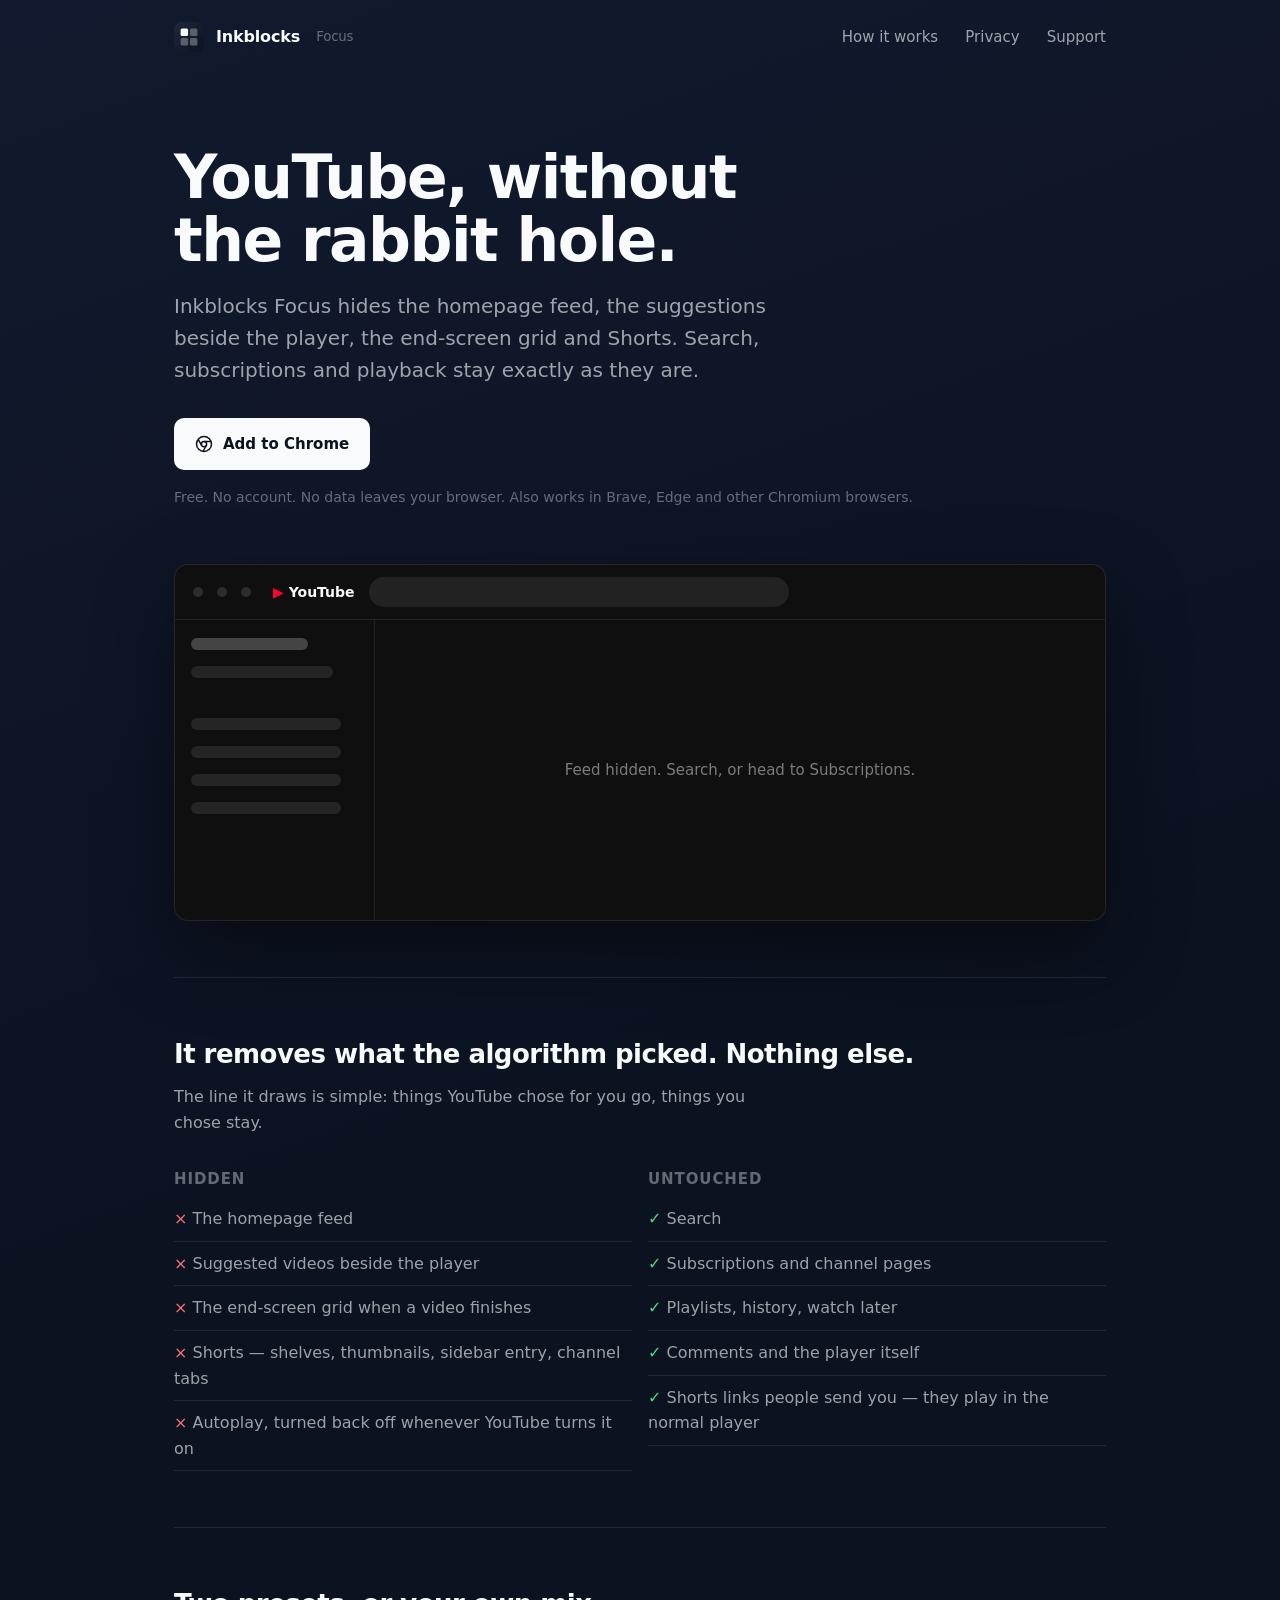
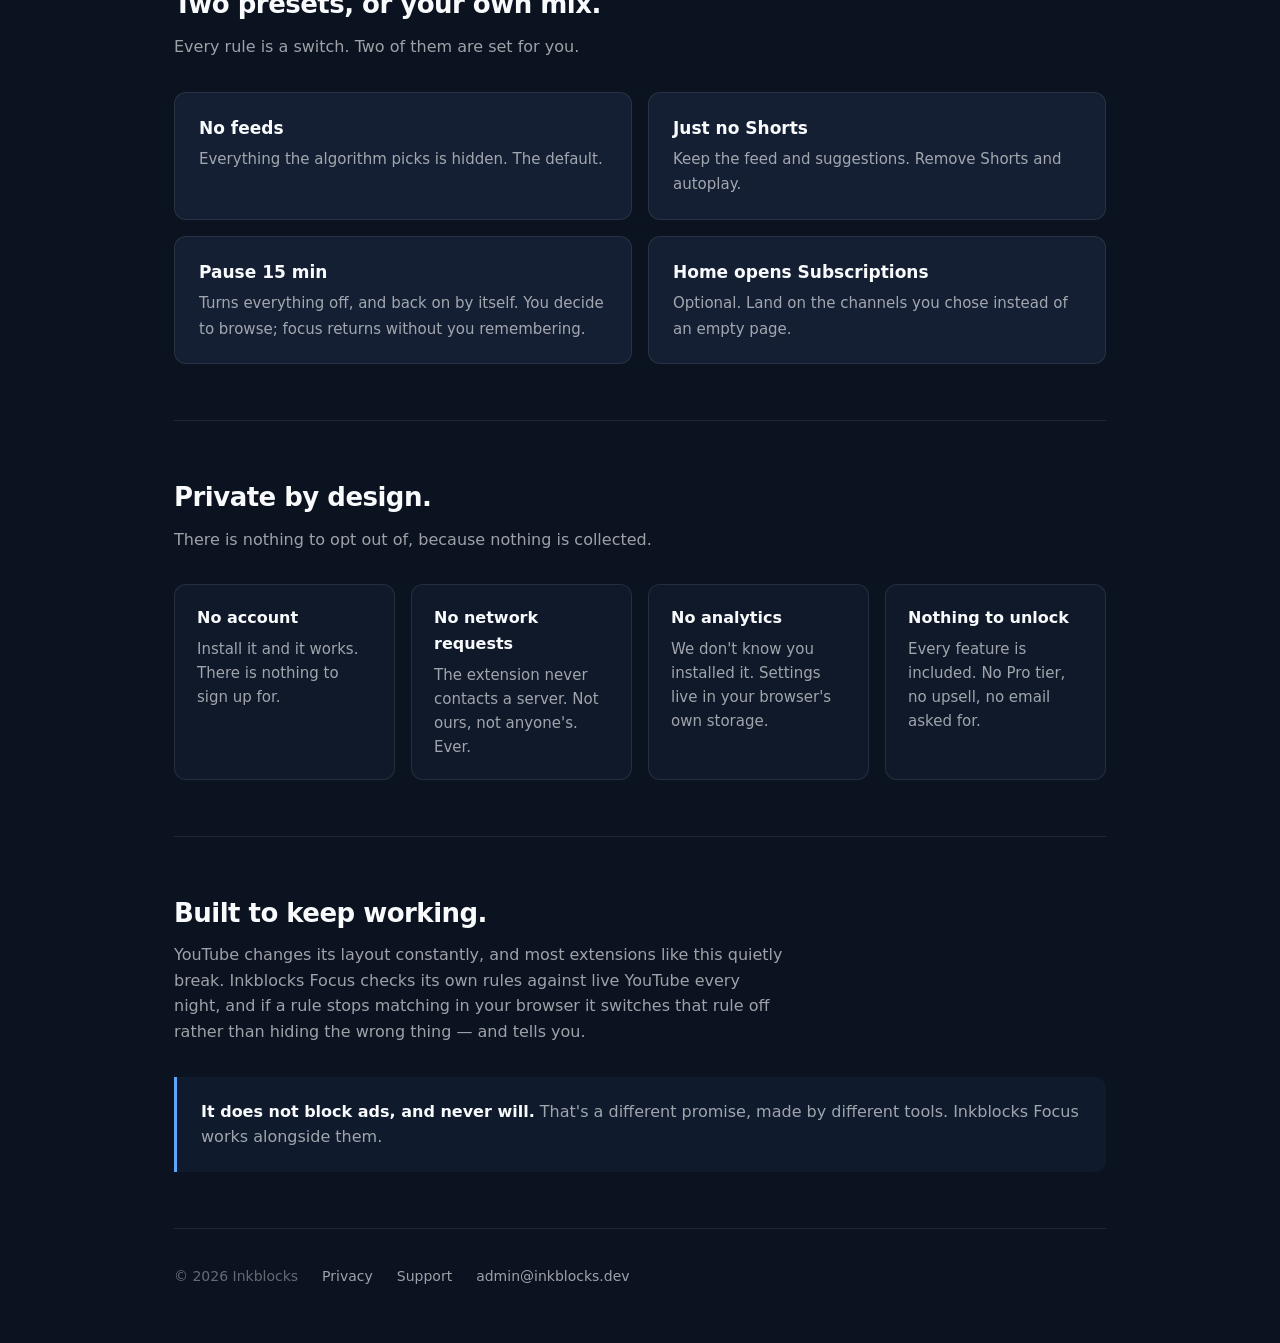
<file: index.html>
<!doctype html>
<html lang="en">
<head>
  <meta charset="utf-8">
  <meta name="viewport" content="width=device-width, initial-scale=1">
  <title>Inkblocks Focus — YouTube without the feed</title>
  <meta name="description" content="A small, private browser extension that hides the YouTube homepage feed, suggestions and Shorts. Search, subscriptions and playback stay. Runs locally, sends nothing anywhere.">
  <meta property="og:title" content="Inkblocks Focus — YouTube without the feed">
  <meta property="og:description" content="Hide the feed, suggestions and Shorts. Keep everything you came for. Runs locally.">
  <meta property="og:image" content="https://inkblocks.dev/assets/og.png">
  <link rel="icon" href="assets/icon-128.png" type="image/png">
  <link rel="stylesheet" href="assets/style.css">
</head>
<body>
<div class="wrap">

  <header class="site">
    <a class="brand" href="./"><img src="assets/mark.svg" alt="">Inkblocks <small>Focus</small></a>
    <nav>
      <a href="#how">How it works</a>
      <a href="privacy/">Privacy</a>
      <a href="support/">Support</a>
    </nav>
  </header>

  <section class="hero" style="border-top:0">
    <h1>YouTube, without the rabbit hole.</h1>
    <p class="lede">
      Inkblocks Focus hides the homepage feed, the suggestions beside the player, the end-screen grid
      and Shorts. Search, subscriptions and playback stay exactly as they are.
    </p>
    <div class="cta">
      <a class="btn primary" href="https://chromewebstore.google.com/" id="install-chrome">
        <svg viewBox="0 0 24 24" fill="none" stroke="currentColor" stroke-width="2"><circle cx="12" cy="12" r="10"/><circle cx="12" cy="12" r="3.5"/><path d="M12 8.5h9.2M8.9 14 4.4 6.1M15.1 14l-4.6 8"/></svg>
        Add to Chrome
      </a>
      <span class="note">Free. No account. No data leaves your browser. Also works in Brave, Edge and other Chromium browsers.</span>
    </div>

    <div class="mock" aria-hidden="true">
      <div class="bar"><span class="dot"></span><span class="dot"></span><span class="dot"></span>
        <span class="yt"><b>▶</b> YouTube</span><span class="search"></span></div>
      <div class="body">
        <div class="side"><div></div><div></div><div class="gap"></div><div class="ch"></div><div class="ch"></div><div class="ch"></div><div class="ch"></div></div>
        <div class="main">Feed hidden. Search, or head to Subscriptions.</div>
      </div>
    </div>
  </section>

  <section id="how">
    <h2>It removes what the algorithm picked. Nothing else.</h2>
    <p class="sub">The line it draws is simple: things YouTube chose for you go, things you chose stay.</p>
    <div class="two">
      <div class="hide">
        <h3>Hidden</h3>
        <ul>
          <li>The homepage feed</li>
          <li>Suggested videos beside the player</li>
          <li>The end-screen grid when a video finishes</li>
          <li>Shorts — shelves, thumbnails, sidebar entry, channel tabs</li>
          <li>Autoplay, turned back off whenever YouTube turns it on</li>
        </ul>
      </div>
      <div class="keep">
        <h3>Untouched</h3>
        <ul>
          <li>Search</li>
          <li>Subscriptions and channel pages</li>
          <li>Playlists, history, watch later</li>
          <li>Comments and the player itself</li>
          <li>Shorts links people send you — they play in the normal player</li>
        </ul>
      </div>
    </div>
  </section>

  <section>
    <h2>Two presets, or your own mix.</h2>
    <p class="sub">Every rule is a switch. Two of them are set for you.</p>
    <div class="presets">
      <div class="preset"><b>No feeds</b><span>Everything the algorithm picks is hidden. The default.</span></div>
      <div class="preset"><b>Just no Shorts</b><span>Keep the feed and suggestions. Remove Shorts and autoplay.</span></div>
      <div class="preset"><b>Pause 15 min</b><span>Turns everything off, and back on by itself. You decide to browse; focus returns without you remembering.</span></div>
      <div class="preset"><b>Home opens Subscriptions</b><span>Optional. Land on the channels you chose instead of an empty page.</span></div>
    </div>
  </section>

  <section>
    <h2>Private by design.</h2>
    <p class="sub">There is nothing to opt out of, because nothing is collected.</p>
    <div class="grid">
      <div class="card"><h3>No account</h3><p>Install it and it works. There is nothing to sign up for.</p></div>
      <div class="card"><h3>No network requests</h3><p>The extension never contacts a server. Not ours, not anyone's. Ever.</p></div>
      <div class="card"><h3>No analytics</h3><p>We don't know you installed it. Settings live in your browser's own storage.</p></div>
      <div class="card"><h3>Nothing to unlock</h3><p>Every feature is included. No Pro tier, no upsell, no email asked for.</p></div>
    </div>
  </section>

  <section>
    <h2>Built to keep working.</h2>
    <p class="sub">
      YouTube changes its layout constantly, and most extensions like this quietly break.
      Inkblocks Focus checks its own rules against live YouTube every night, and if a rule
      stops matching in your browser it switches that rule off rather than hiding the wrong
      thing — and tells you.
    </p>
    <div class="honest">
      <b>It does not block ads, and never will.</b> That's a different promise, made by different tools.
      Inkblocks Focus works alongside them.
    </div>
  </section>

  <footer class="site">
    <span>© 2026 Inkblocks</span>
    <a href="privacy/">Privacy</a>
    <a href="support/">Support</a>
    <a href="mailto:admin@inkblocks.dev">admin@inkblocks.dev</a>
  </footer>

</div>
</body>
</html>
</file>
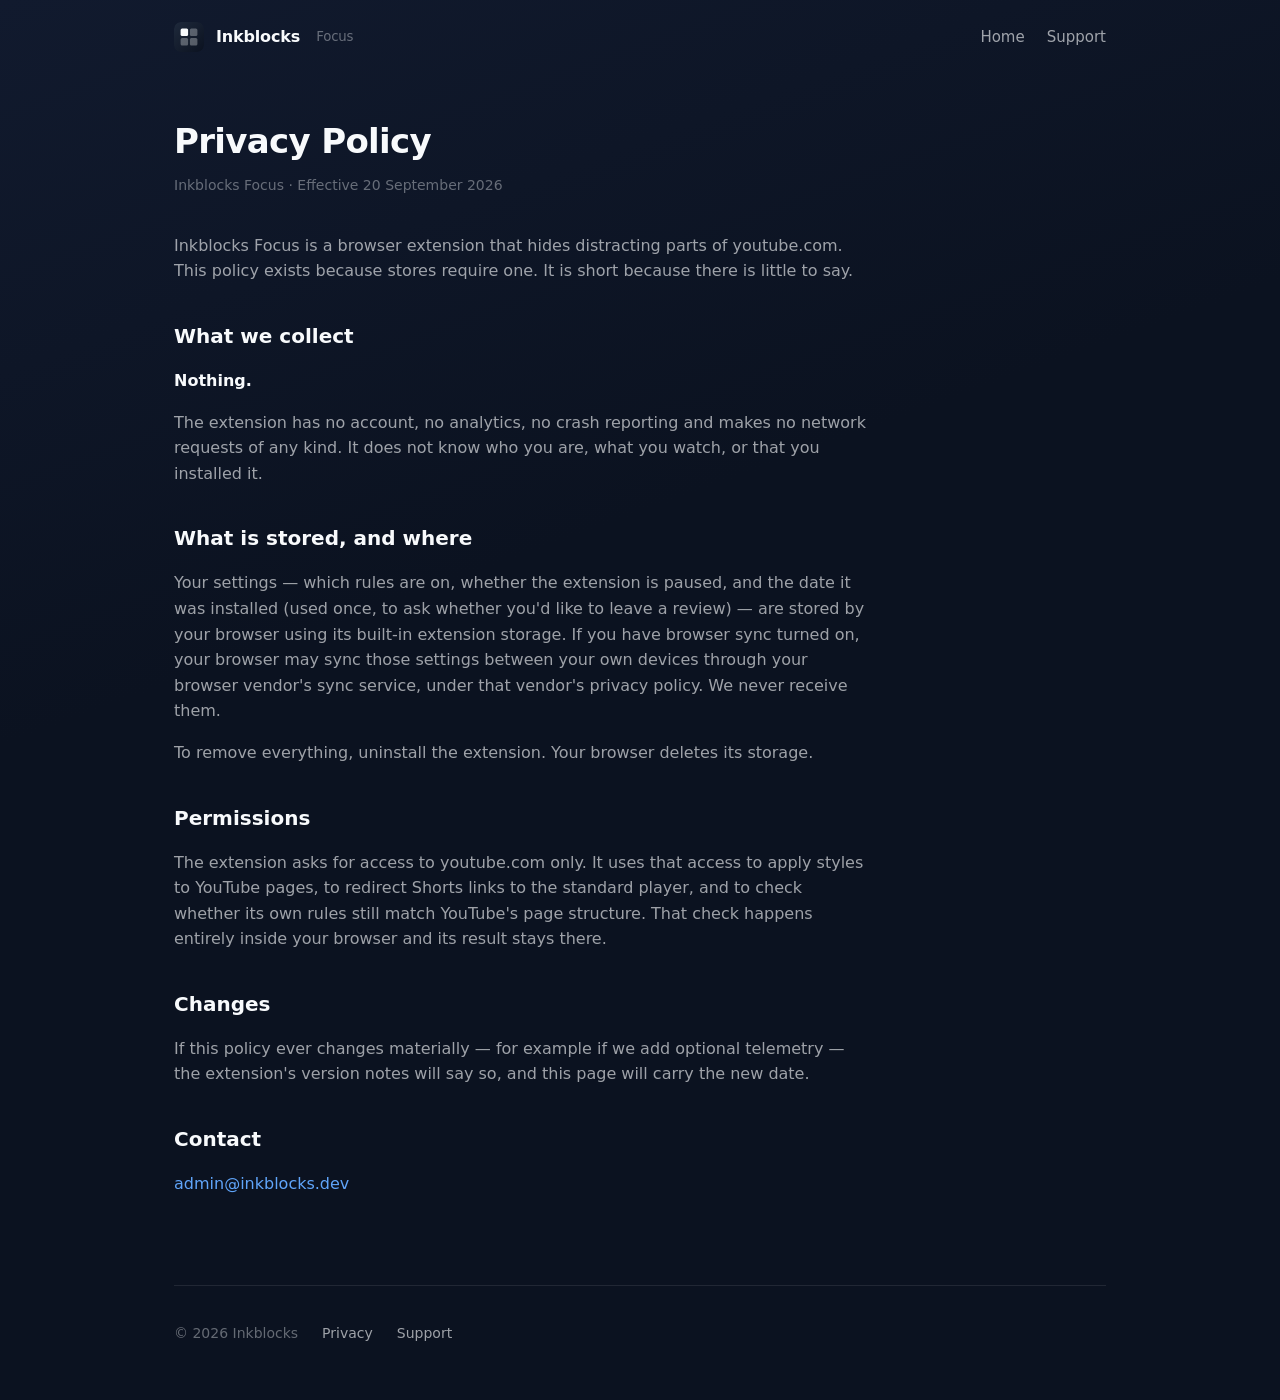
<file: privacy/index.html>
<!doctype html>
<html lang="en">
<head>
  <meta charset="utf-8">
  <meta name="viewport" content="width=device-width, initial-scale=1">
  <title>Privacy Policy — Inkblocks Focus</title>
  <meta name="description" content="Inkblocks Focus collects nothing. This page explains what that means.">
  <link rel="icon" href="../assets/icon-128.png" type="image/png">
  <link rel="stylesheet" href="../assets/style.css">
</head>
<body>
<div class="wrap">
  <header class="site">
    <a class="brand" href="../"><img src="../assets/mark.svg" alt="">Inkblocks <small>Focus</small></a>
    <nav><a href="../">Home</a><a href="../support/">Support</a></nav>
  </header>

  <article class="prose">
    <h1>Privacy Policy</h1>
    <div class="meta">Inkblocks Focus · Effective 20 September 2026</div>

    <p>Inkblocks Focus is a browser extension that hides distracting parts of youtube.com.
    This policy exists because stores require one. It is short because there is little to say.</p>

    <h2>What we collect</h2>
    <p><strong>Nothing.</strong></p>
    <p>The extension has no account, no analytics, no crash reporting and makes no network
    requests of any kind. It does not know who you are, what you watch, or that you installed it.</p>

    <h2>What is stored, and where</h2>
    <p>Your settings — which rules are on, whether the extension is paused, and the date it was
    installed (used once, to ask whether you'd like to leave a review) — are stored by your
    browser using its built-in extension storage. If you have browser sync turned on, your
    browser may sync those settings between your own devices through your browser vendor's
    sync service, under that vendor's privacy policy. We never receive them.</p>
    <p>To remove everything, uninstall the extension. Your browser deletes its storage.</p>

    <h2>Permissions</h2>
    <p>The extension asks for access to youtube.com only. It uses that access to apply styles to
    YouTube pages, to redirect Shorts links to the standard player, and to check whether its
    own rules still match YouTube's page structure. That check happens entirely inside your
    browser and its result stays there.</p>

    <h2>Changes</h2>
    <p>If this policy ever changes materially — for example if we add optional telemetry — the
    extension's version notes will say so, and this page will carry the new date.</p>

    <h2>Contact</h2>
    <p><a href="mailto:admin@inkblocks.dev">admin@inkblocks.dev</a></p>
  </article>

  <footer class="site">
    <span>© 2026 Inkblocks</span>
    <a href="../privacy/">Privacy</a>
    <a href="../support/">Support</a>
  </footer>
</div>
</body>
</html>
</file>
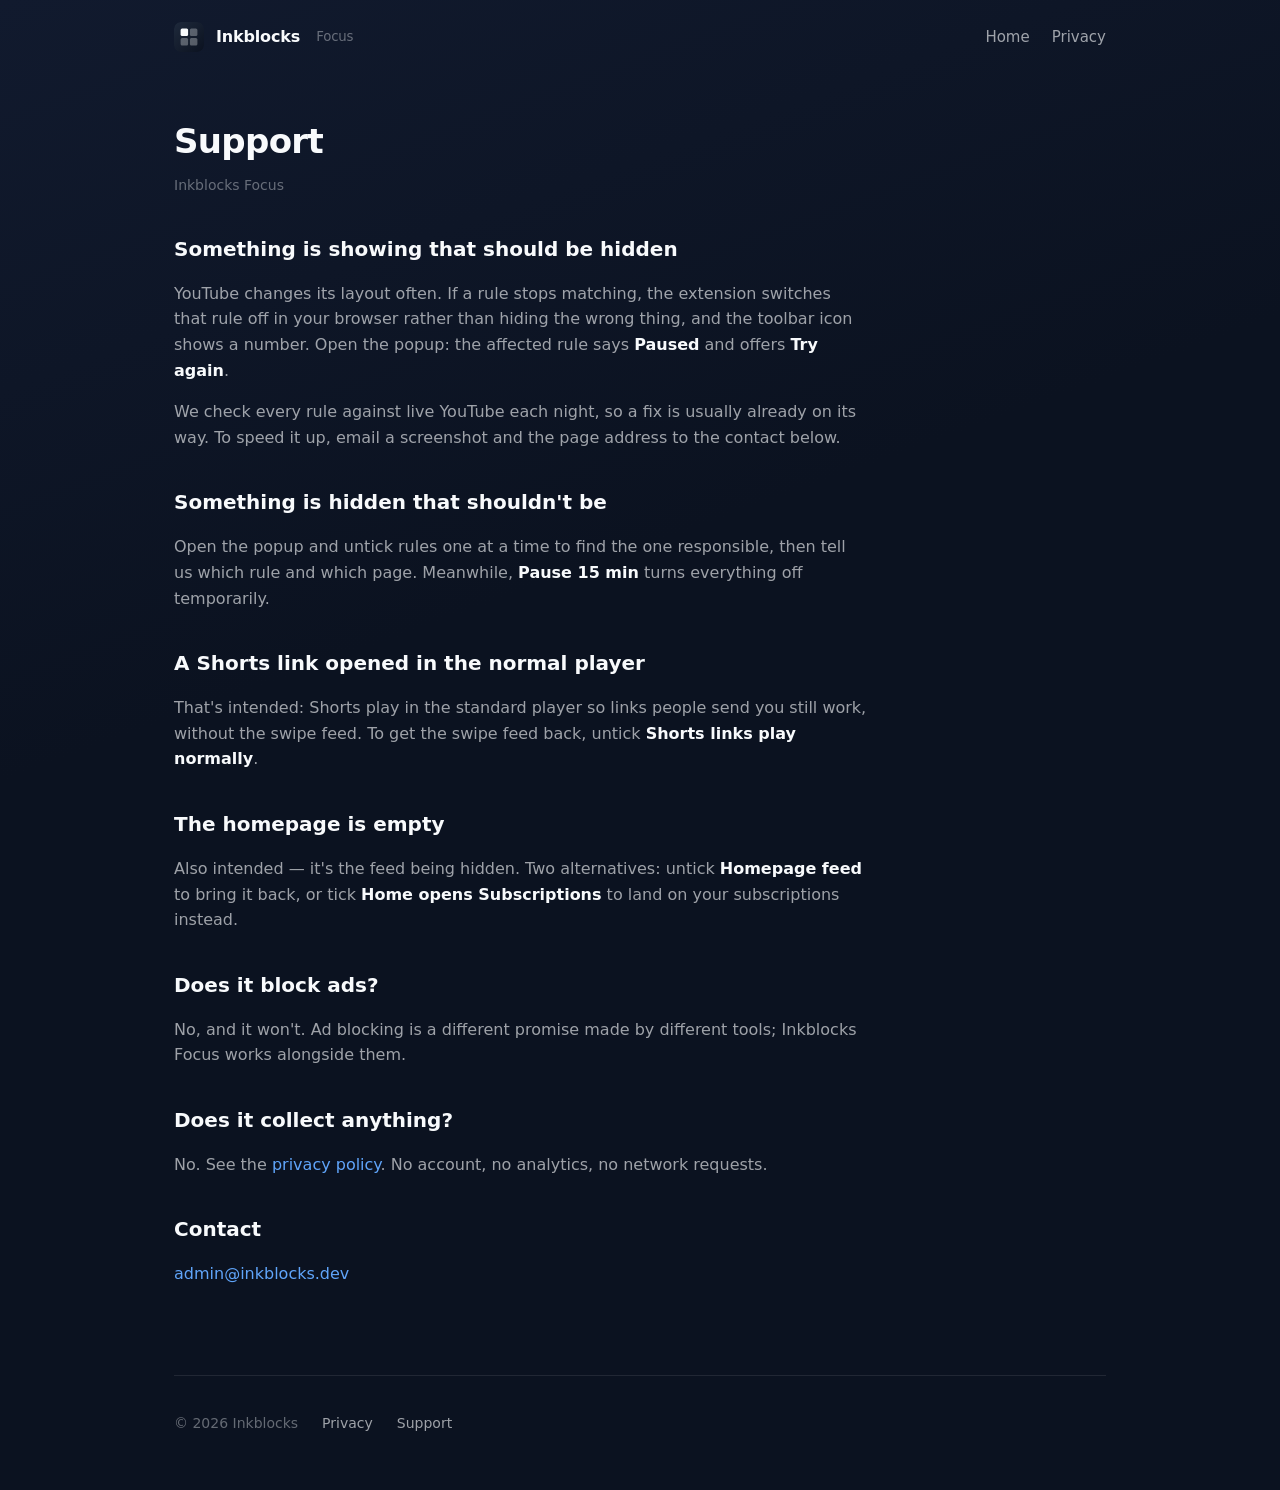
<file: support/index.html>
<!doctype html>
<html lang="en">
<head>
  <meta charset="utf-8">
  <meta name="viewport" content="width=device-width, initial-scale=1">
  <title>Support — Inkblocks Focus</title>
  <meta name="description" content="Help with Inkblocks Focus: what to do when something shows that shouldn't, or is hidden that shouldn't be.">
  <link rel="icon" href="../assets/icon-128.png" type="image/png">
  <link rel="stylesheet" href="../assets/style.css">
</head>
<body>
<div class="wrap">
  <header class="site">
    <a class="brand" href="../"><img src="../assets/mark.svg" alt="">Inkblocks <small>Focus</small></a>
    <nav><a href="../">Home</a><a href="../privacy/">Privacy</a></nav>
  </header>

  <article class="prose">
    <h1>Support</h1>
    <div class="meta">Inkblocks Focus</div>

    <h2>Something is showing that should be hidden</h2>
    <p>YouTube changes its layout often. If a rule stops matching, the extension switches that
    rule off in your browser rather than hiding the wrong thing, and the toolbar icon shows a
    number. Open the popup: the affected rule says <strong>Paused</strong> and offers
    <strong>Try again</strong>.</p>
    <p>We check every rule against live YouTube each night, so a fix is usually already on its
    way. To speed it up, email a screenshot and the page address to the contact below.</p>

    <h2>Something is hidden that shouldn't be</h2>
    <p>Open the popup and untick rules one at a time to find the one responsible, then tell us
    which rule and which page. Meanwhile, <strong>Pause 15 min</strong> turns everything off
    temporarily.</p>

    <h2>A Shorts link opened in the normal player</h2>
    <p>That's intended: Shorts play in the standard player so links people send you still work,
    without the swipe feed. To get the swipe feed back, untick <strong>Shorts links play normally</strong>.</p>

    <h2>The homepage is empty</h2>
    <p>Also intended — it's the feed being hidden. Two alternatives: untick
    <strong>Homepage feed</strong> to bring it back, or tick <strong>Home opens Subscriptions</strong>
    to land on your subscriptions instead.</p>

    <h2>Does it block ads?</h2>
    <p>No, and it won't. Ad blocking is a different promise made by different tools; Inkblocks
    Focus works alongside them.</p>

    <h2>Does it collect anything?</h2>
    <p>No. See the <a href="../privacy/">privacy policy</a>. No account, no analytics,
    no network requests.</p>

    <h2>Contact</h2>
    <p><a href="mailto:admin@inkblocks.dev">admin@inkblocks.dev</a></p>
  </article>

  <footer class="site">
    <span>© 2026 Inkblocks</span>
    <a href="../privacy/">Privacy</a>
    <a href="../support/">Support</a>
  </footer>
</div>
</body>
</html>
</file>
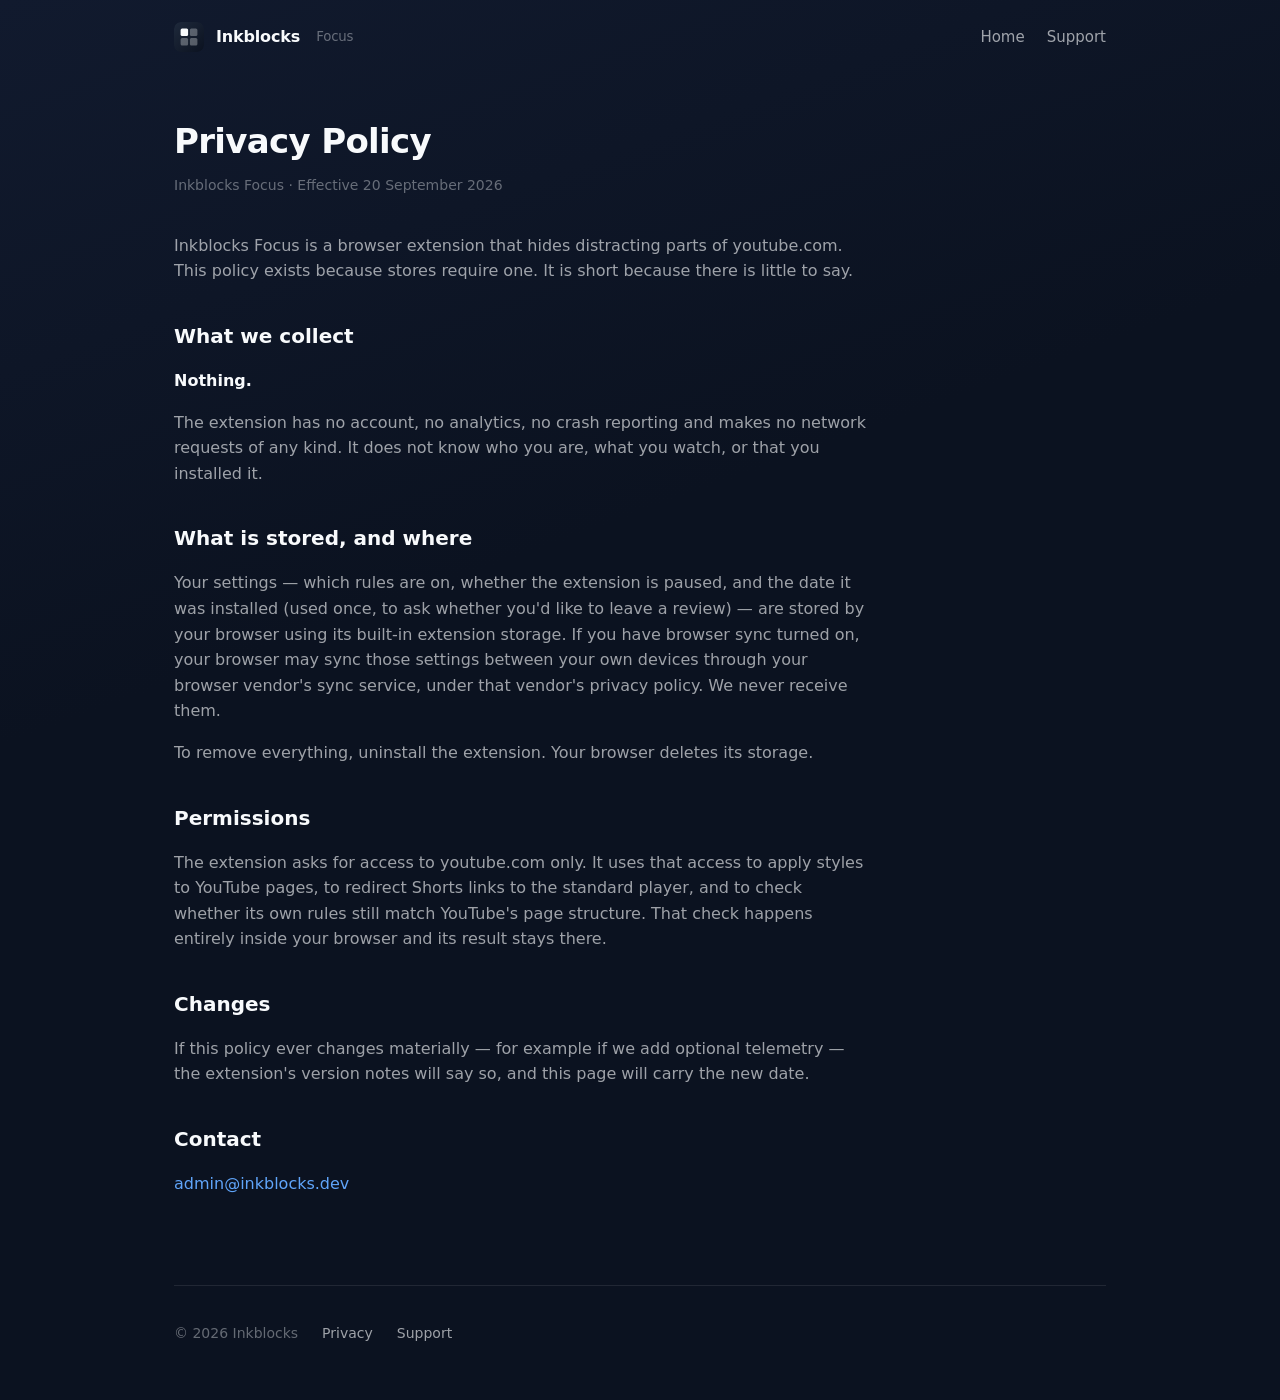
<file: focus/privacy/index.html>
<!doctype html>
<html lang="en">
<head>
  <meta charset="utf-8">
  <meta name="viewport" content="width=device-width, initial-scale=1">
  <title>Privacy Policy — Inkblocks Focus</title>
  <meta name="description" content="Inkblocks Focus collects nothing. This page explains what that means.">
  <link rel="icon" href="../../assets/icon-128.png" type="image/png">
  <link rel="stylesheet" href="../../assets/style.css">
</head>
<body>
<div class="wrap">
  <header class="site">
    <a class="brand" href="../../"><img src="../../assets/mark.svg" alt="">Inkblocks <small>Focus</small></a>
    <nav><a href="../../">Home</a><a href="../support/">Support</a></nav>
  </header>

  <article class="prose">
    <h1>Privacy Policy</h1>
    <div class="meta">Inkblocks Focus · Effective 20 September 2026</div>

    <p>Inkblocks Focus is a browser extension that hides distracting parts of youtube.com.
    This policy exists because stores require one. It is short because there is little to say.</p>

    <h2>What we collect</h2>
    <p><strong>Nothing.</strong></p>
    <p>The extension has no account, no analytics, no crash reporting and makes no network
    requests of any kind. It does not know who you are, what you watch, or that you installed it.</p>

    <h2>What is stored, and where</h2>
    <p>Your settings — which rules are on, whether the extension is paused, and the date it was
    installed (used once, to ask whether you'd like to leave a review) — are stored by your
    browser using its built-in extension storage. If you have browser sync turned on, your
    browser may sync those settings between your own devices through your browser vendor's
    sync service, under that vendor's privacy policy. We never receive them.</p>
    <p>To remove everything, uninstall the extension. Your browser deletes its storage.</p>

    <h2>Permissions</h2>
    <p>The extension asks for access to youtube.com only. It uses that access to apply styles to
    YouTube pages, to redirect Shorts links to the standard player, and to check whether its
    own rules still match YouTube's page structure. That check happens entirely inside your
    browser and its result stays there.</p>

    <h2>Changes</h2>
    <p>If this policy ever changes materially — for example if we add optional telemetry — the
    extension's version notes will say so, and this page will carry the new date.</p>

    <h2>Contact</h2>
    <p><a href="mailto:admin@inkblocks.dev">admin@inkblocks.dev</a></p>
  </article>

  <footer class="site">
    <span>© 2026 Inkblocks</span>
    <a href="../privacy/">Privacy</a>
    <a href="../support/">Support</a>
  </footer>
</div>
</body>
</html>
</file>
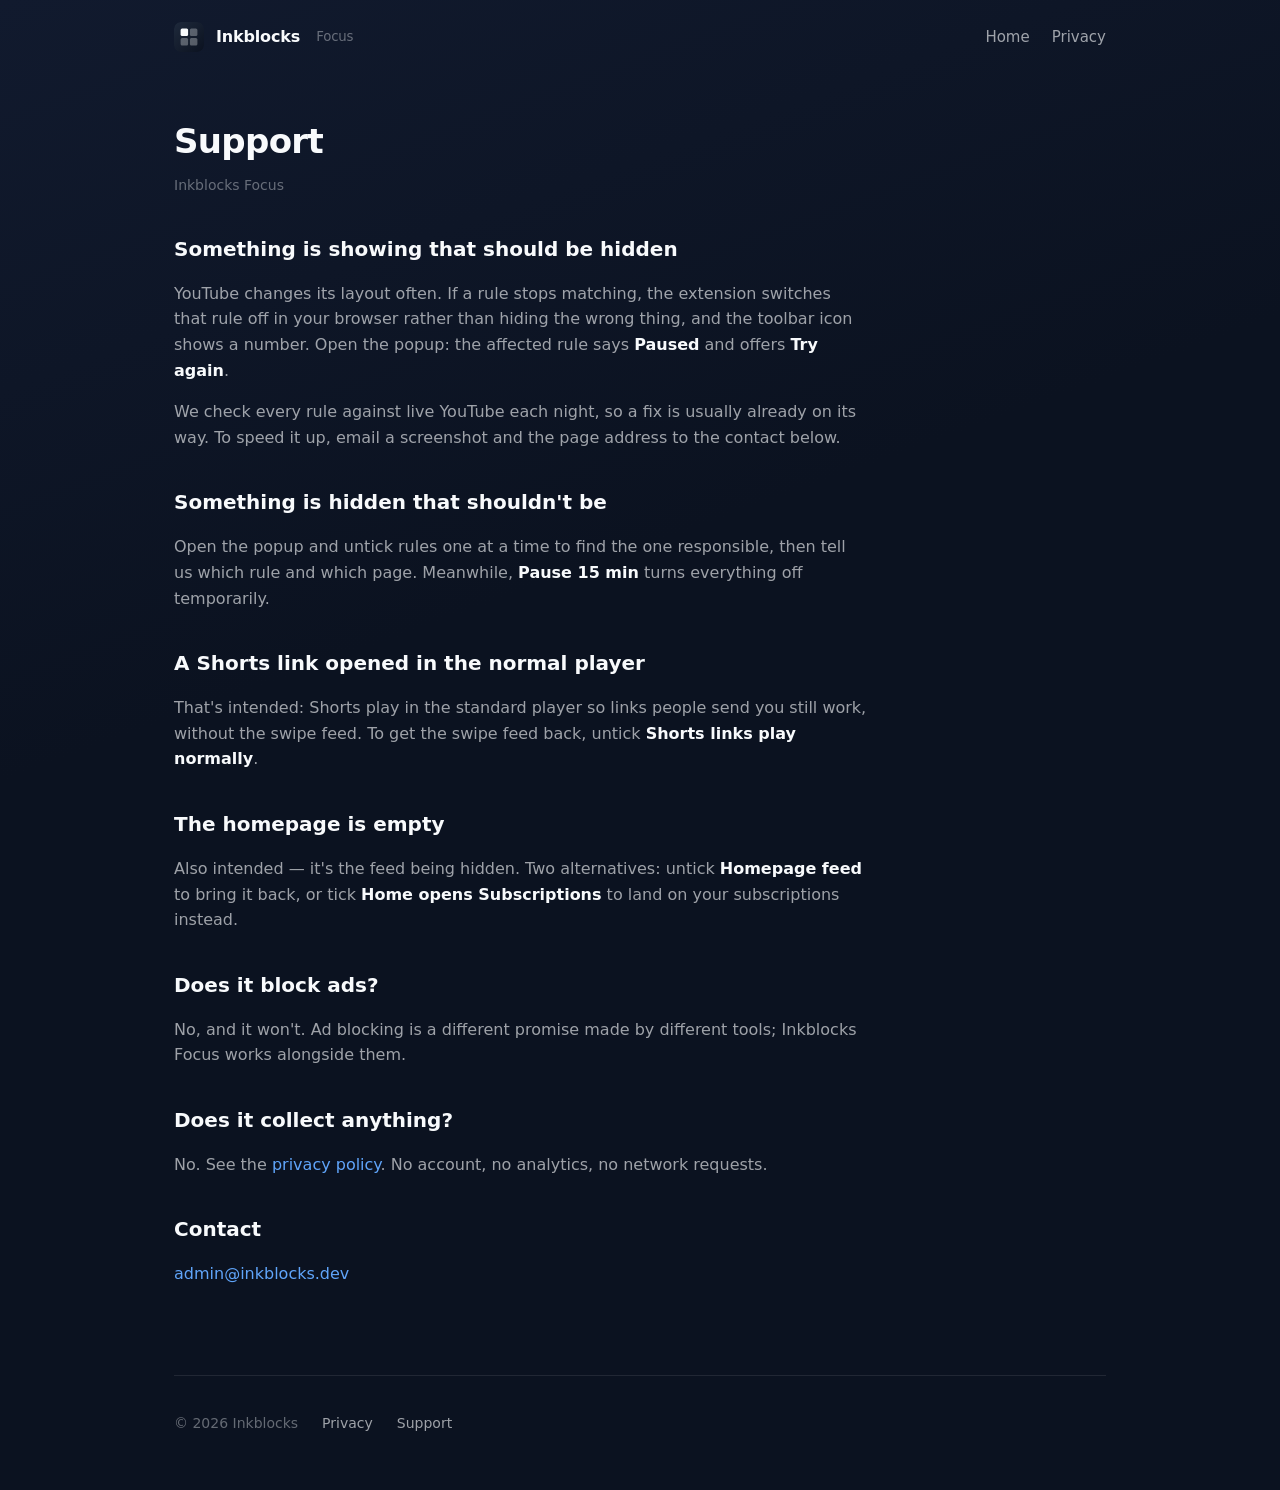
<file: focus/support/index.html>
<!doctype html>
<html lang="en">
<head>
  <meta charset="utf-8">
  <meta name="viewport" content="width=device-width, initial-scale=1">
  <title>Support — Inkblocks Focus</title>
  <meta name="description" content="Help with Inkblocks Focus: what to do when something shows that shouldn't, or is hidden that shouldn't be.">
  <link rel="icon" href="../../assets/icon-128.png" type="image/png">
  <link rel="stylesheet" href="../../assets/style.css">
</head>
<body>
<div class="wrap">
  <header class="site">
    <a class="brand" href="../../"><img src="../../assets/mark.svg" alt="">Inkblocks <small>Focus</small></a>
    <nav><a href="../../">Home</a><a href="../privacy/">Privacy</a></nav>
  </header>

  <article class="prose">
    <h1>Support</h1>
    <div class="meta">Inkblocks Focus</div>

    <h2>Something is showing that should be hidden</h2>
    <p>YouTube changes its layout often. If a rule stops matching, the extension switches that
    rule off in your browser rather than hiding the wrong thing, and the toolbar icon shows a
    number. Open the popup: the affected rule says <strong>Paused</strong> and offers
    <strong>Try again</strong>.</p>
    <p>We check every rule against live YouTube each night, so a fix is usually already on its
    way. To speed it up, email a screenshot and the page address to the contact below.</p>

    <h2>Something is hidden that shouldn't be</h2>
    <p>Open the popup and untick rules one at a time to find the one responsible, then tell us
    which rule and which page. Meanwhile, <strong>Pause 15 min</strong> turns everything off
    temporarily.</p>

    <h2>A Shorts link opened in the normal player</h2>
    <p>That's intended: Shorts play in the standard player so links people send you still work,
    without the swipe feed. To get the swipe feed back, untick <strong>Shorts links play normally</strong>.</p>

    <h2>The homepage is empty</h2>
    <p>Also intended — it's the feed being hidden. Two alternatives: untick
    <strong>Homepage feed</strong> to bring it back, or tick <strong>Home opens Subscriptions</strong>
    to land on your subscriptions instead.</p>

    <h2>Does it block ads?</h2>
    <p>No, and it won't. Ad blocking is a different promise made by different tools; Inkblocks
    Focus works alongside them.</p>

    <h2>Does it collect anything?</h2>
    <p>No. See the <a href="../privacy/">privacy policy</a>. No account, no analytics,
    no network requests.</p>

    <h2>Contact</h2>
    <p><a href="mailto:admin@inkblocks.dev">admin@inkblocks.dev</a></p>
  </article>

  <footer class="site">
    <span>© 2026 Inkblocks</span>
    <a href="../privacy/">Privacy</a>
    <a href="../support/">Support</a>
  </footer>
</div>
</body>
</html>
</file>
<file: assets/style.css>
:root {
  --bg: #0b1220;
  --bg-2: #111a2e;
  --panel: #151f33;
  --edge: rgba(248, 250, 252, 0.09);
  --text: #f8fafc;
  --muted: rgba(248, 250, 252, 0.62);
  --dim: rgba(248, 250, 252, 0.38);
  --accent: #60a5fa;
  --max: 980px;
}

* { box-sizing: border-box; }

html { color-scheme: dark; scroll-behavior: smooth; }

body {
  margin: 0;
  background: linear-gradient(160deg, var(--bg-2) 0%, var(--bg) 40%);
  color: var(--text);
  font: 16px/1.6 -apple-system, BlinkMacSystemFont, "Segoe UI", system-ui, sans-serif;
  -webkit-font-smoothing: antialiased;
}

a { color: var(--accent); text-decoration: none; }
a:hover { text-decoration: underline; }

.wrap { max-width: var(--max); margin: 0 auto; padding: 0 24px; }

/* Header */
header.site {
  display: flex;
  align-items: center;
  justify-content: space-between;
  padding: 22px 0;
}

.brand {
  display: flex;
  align-items: center;
  gap: 12px;
  color: var(--text);
  font-weight: 650;
  letter-spacing: -0.01em;
}
.brand:hover { text-decoration: none; }
.brand img { width: 30px; height: 30px; border-radius: 7px; }
.brand small { color: var(--dim); font-weight: 400; margin-left: 4px; }

nav a { color: var(--muted); margin-left: 22px; font-size: 15px; }
nav a:hover { color: var(--text); text-decoration: none; }

/* Hero */
.hero { padding: 72px 0 56px; }
.hero h1 {
  margin: 0 0 18px;
  font-size: clamp(38px, 6vw, 60px);
  line-height: 1.05;
  letter-spacing: -0.025em;
  max-width: 14ch;
}
.hero p.lede { margin: 0 0 32px; font-size: 20px; color: var(--muted); max-width: 52ch; }

.cta { display: flex; flex-wrap: wrap; gap: 12px; align-items: center; }
.btn {
  display: inline-flex;
  align-items: center;
  gap: 10px;
  padding: 13px 20px;
  border-radius: 10px;
  font-weight: 600;
  font-size: 15px;
  border: 1px solid var(--edge);
  color: var(--text);
  background: var(--panel);
}
.btn:hover { text-decoration: none; border-color: rgba(248, 250, 252, 0.25); }
.btn.primary { background: var(--text); color: var(--bg); border-color: transparent; }
.btn.primary:hover { background: #fff; }
.btn svg { width: 18px; height: 18px; }
.cta .note { width: 100%; color: var(--dim); font-size: 14px; margin-top: 4px; }

/* Mock: the homepage after */
.mock {
  margin-top: 56px;
  border: 1px solid var(--edge);
  border-radius: 14px;
  background: #0f0f0f;
  overflow: hidden;
  box-shadow: 0 30px 80px rgba(0, 0, 0, 0.45);
}
.mock .bar {
  display: flex; align-items: center; gap: 14px;
  padding: 12px 18px; border-bottom: 1px solid rgba(255,255,255,0.08);
}
.mock .bar .dot { width: 10px; height: 10px; border-radius: 50%; background: rgba(255,255,255,0.12); }
.mock .bar .yt { font-weight: 700; margin-left: 8px; font-size: 14px; }
.mock .bar .yt b { color: #ff0033; }
.mock .bar .search { flex: 1; max-width: 420px; height: 30px; border-radius: 15px; background: rgba(255,255,255,0.08); }
.mock .body { display: grid; grid-template-columns: 200px 1fr; min-height: 300px; }
.mock .side { padding: 18px 16px; border-right: 1px solid rgba(255,255,255,0.08); }
.mock .side div { height: 12px; border-radius: 6px; background: rgba(255,255,255,0.09); margin: 0 0 16px; }
.mock .side div:nth-child(1) { width: 70%; background: rgba(255,255,255,0.22); }
.mock .side div:nth-child(2) { width: 85%; }
.mock .side .gap { height: 8px; background: none; }
.mock .side div.ch { width: 90%; }
.mock .main { display: grid; place-items: center; color: rgba(255,255,255,0.45); font-size: 15px; }

/* Sections */
section { padding: 56px 0; border-top: 1px solid var(--edge); }
section h2 { margin: 0 0 8px; font-size: 26px; letter-spacing: -0.02em; }
section p.sub { margin: 0 0 32px; color: var(--muted); max-width: 60ch; }

.grid { display: grid; grid-template-columns: repeat(4, 1fr); gap: 16px; }
.card {
  padding: 20px 22px;
  border: 1px solid var(--edge);
  border-radius: 12px;
  background: rgba(21, 31, 51, 0.6);
}
.card h3 { margin: 0 0 6px; font-size: 16px; }
.card p { margin: 0; color: var(--muted); font-size: 15px; }

.two { display: grid; grid-template-columns: 1fr 1fr; gap: 16px; }
.two ul { margin: 0; padding: 0; list-style: none; }
.two li { padding: 9px 0; border-bottom: 1px solid var(--edge); color: var(--muted); }
.two li::before { content: "— "; color: var(--dim); }
.two h3 { margin: 0 0 6px; font-size: 15px; letter-spacing: 0.06em; text-transform: uppercase; color: var(--dim); }
.two .keep li::before { content: "✓ "; color: #4ade80; }
.two .hide li::before { content: "× "; color: #f87171; }

.presets { display: grid; grid-template-columns: repeat(2, 1fr); gap: 16px; }
.preset { padding: 22px 24px; border-radius: 12px; border: 1px solid var(--edge); background: var(--panel); }
.preset b { display: block; font-size: 17px; margin-bottom: 4px; }
.preset span { color: var(--muted); font-size: 15px; }

.honest {
  padding: 22px 24px;
  border-left: 3px solid var(--accent);
  background: rgba(96, 165, 250, 0.06);
  border-radius: 0 12px 12px 0;
  color: var(--muted);
}
.honest b { color: var(--text); }

/* Prose pages */
article.prose { max-width: 68ch; padding: 40px 0 72px; }
article.prose h1 { font-size: 34px; letter-spacing: -0.02em; margin: 0 0 6px; }
article.prose .meta { color: var(--dim); font-size: 14px; margin-bottom: 36px; }
article.prose h2 { font-size: 20px; margin: 36px 0 10px; }
article.prose p, article.prose li { color: var(--muted); }
article.prose strong { color: var(--text); }
article.prose code { font-size: 14px; background: var(--panel); padding: 2px 6px; border-radius: 5px; }

footer.site {
  padding: 36px 0 56px;
  border-top: 1px solid var(--edge);
  display: flex; flex-wrap: wrap; gap: 8px 24px;
  color: var(--dim); font-size: 14px;
}
footer.site a { color: var(--muted); }

@media (max-width: 900px) {
  .grid { grid-template-columns: repeat(2, 1fr); }
}

@media (max-width: 720px) {
  .two { grid-template-columns: 1fr; }
  .grid, .presets { grid-template-columns: 1fr; }
  header.site nav { display: none; }
  .hero { padding-top: 40px; }
  .mock .body { grid-template-columns: 1fr; }
  .mock .side { display: none; }
  nav a { margin-left: 14px; }
}
</file>
